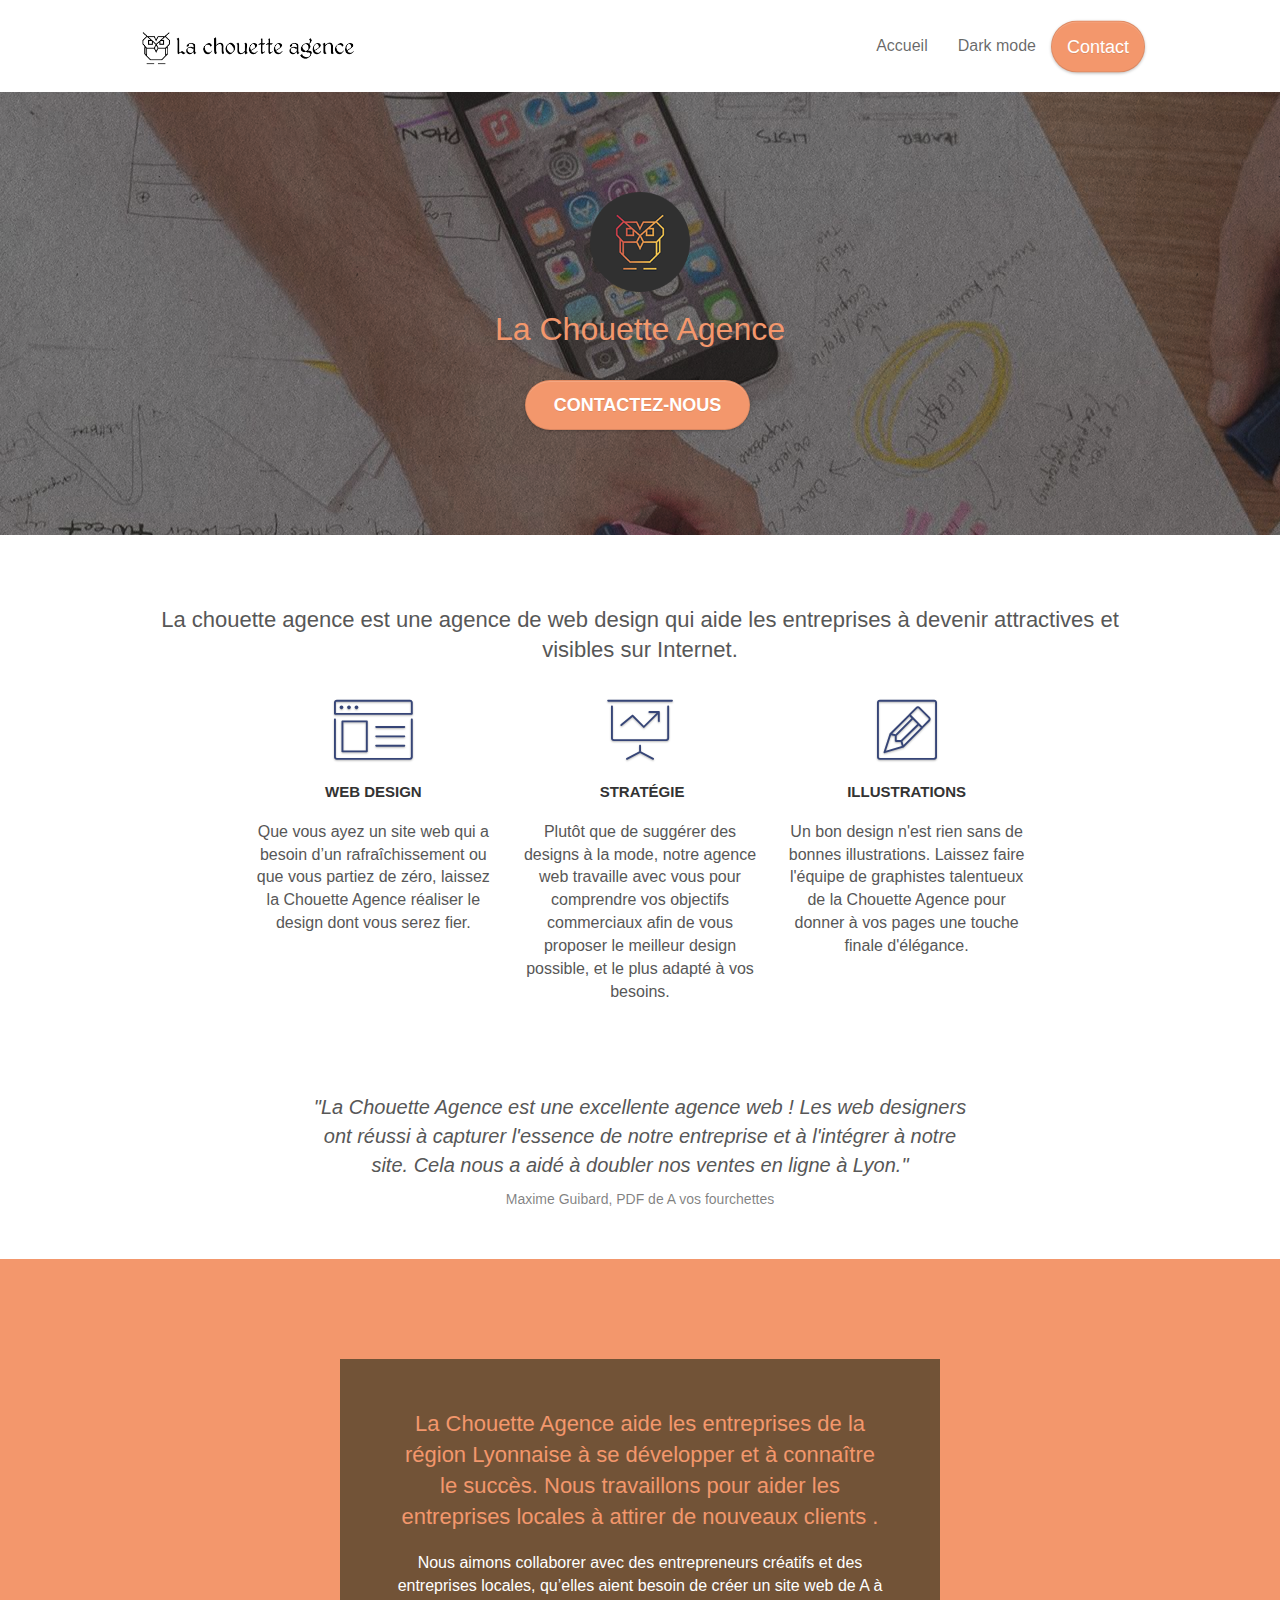
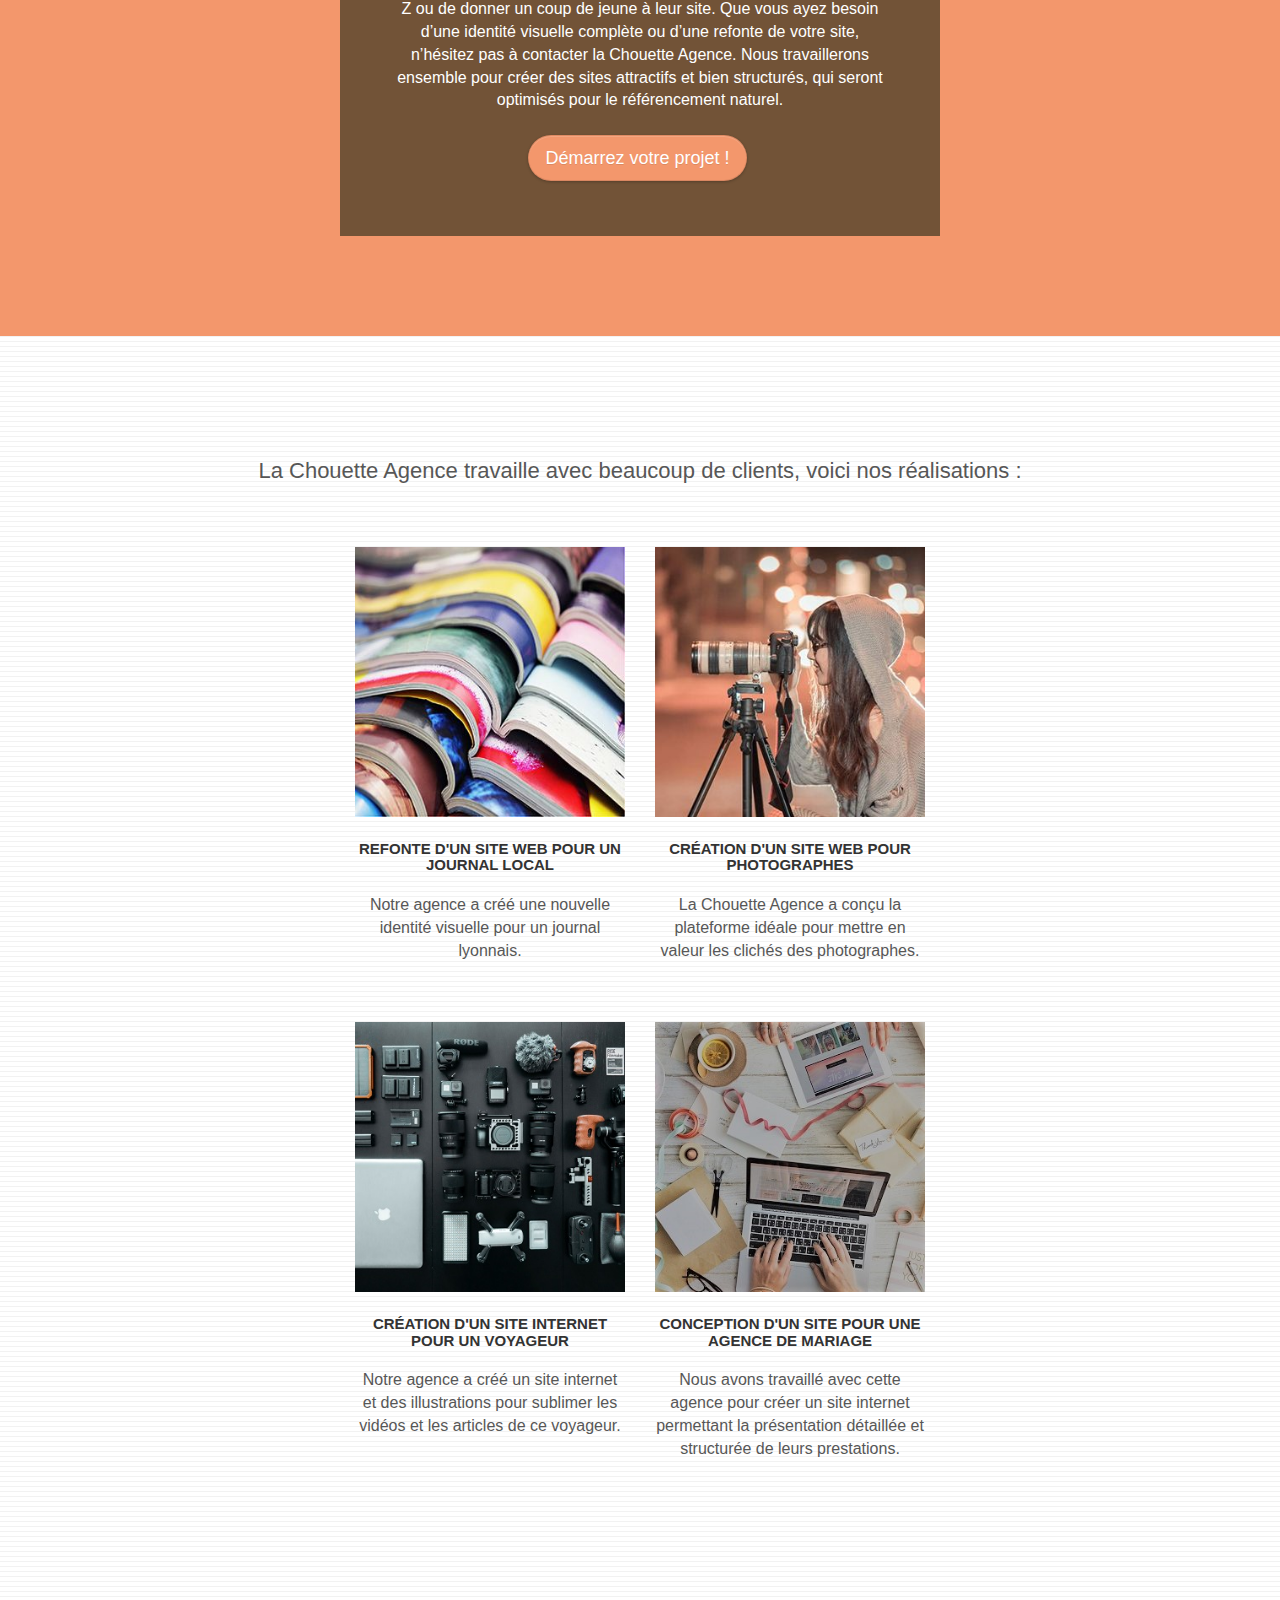
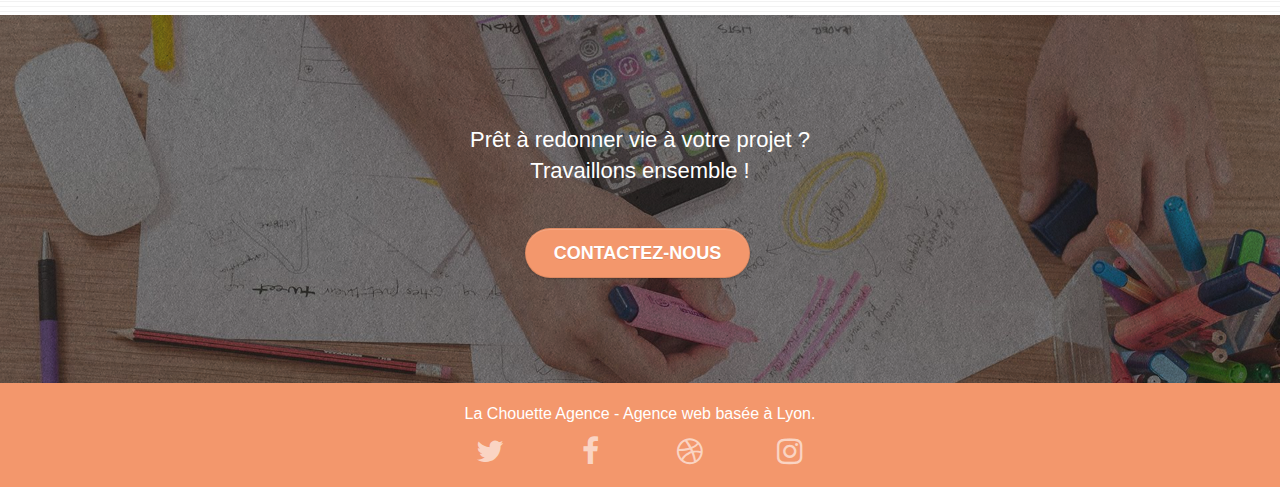
<file: index.html>
<!doctype html>
<html lang="Default">
<head>
    <meta charset="utf-8">
    <meta name="keywords" content="agence web, web design lyon, web design, agence web lyon, illustration, strategie web, refonte site web, design, site web, site internet">
    <meta name="description" content="La Chouette Agence est une Agence de web design basée à Lyon qui aide les entreprises à devenir attractives et visibles sur Internet. ">
	<meta name="viewport" content="width=device-width, initial-scale=1.0, viewport-fit=cover">
	<meta name="robots" content="index, follow">

	<link rel="canonical" href="index.html" />
	
    <link rel="shortcut icon" type="image/png" href="favicon.jpg">
	

	<link rel="stylesheet" type="text/css" href="./css/bootstrap.min.css">
	<link rel="stylesheet" type="text/css" href="./css/font-awesome.min.css">
	<link rel="stylesheet" type="text/css" href="./css/et-line.min.css">
	<link rel="stylesheet" type="text/css" href="style.min.css">
	
    
	<script defer src="./js/jquery-2.1.0.min.js"></script>
	<script defer src="./js/bootstrap.min.js"></script>
	<script defer src="./js/blocs.min.js"></script>
	<script defer src="./js/jquery.touchSwipe.min.js" defer></script>
	<script defer src="./js/gmaps.min.js"></script>

    <title>La Chouette Agence - Agence Web Design</title>

<!-- Analytics -->
<!-- Global site tag (gtag.js) - Google Analytics -->
<script async src="https://www.googletagmanager.com/gtag/js?id=UA-164161035-1"></script>
<script>
  window.dataLayer = window.dataLayer || [];
  function gtag(){dataLayer.push(arguments);}
  gtag('js', new Date());

  gtag('config', 'UA-164161035-1');
</script>

<!-- Analytics END -->
    
</head>
<body>
<!-- Principal conteneur -->
<div class="page-container">
	<main>
		<!-- bloc-0 -->
		<div class="bloc bgc-white l-bloc " id="bloc-0">
			<div class="container bloc-sm">

				<nav class="navbar row">
					<div class="navbar-header">
						<a class="navbar-brand" href="index.html"><img src="img/la-chouette-agence.png" alt="paris web design logo agence web meilleure agence" height="40" /></a>
						<button id="nav-toggle" type="button" class="ui-navbar-toggle navbar-toggle" data-toggle="collapse" data-target=".navbar-1">
							<span class="sr-only">Toggle navigation</span><span class="icon-bar"></span><span class="icon-bar"></span><span class="icon-bar"></span>
						</button>
					</div>
					<div class="collapse navbar-collapse navbar-1 special-dropdown-nav">
						<ul class="site-navigation nav navbar-nav">
							<li>
								<a title="Accueil La Chouette Agence" href="index.html">Accueil</a>
							</li>
							<li>
								<a title="Dark mode" href="./darkmode/index.html">Dark mode</a>
							</li>
							<li>
								<a class="btn btn-atomic-tangerine btn-clean btn-rd btn-lg" title="Contacter la Chouette Agence" href="contact.html">Contact</a>
							</li>
						</ul>
					</div>
				</nav>
			</div>
		</div>
		<!-- bloc-0 END -->

		<!-- bloc-1-presentation -->
		<header>
			<div class="bloc bgc-dark-slate-blue bg-banniere d-bloc bg-t-edge bloc-bg-texture texture-paper b-parallax" id="bloc-1-hero">
				<div class="container bloc-lg">
					<div class="row tight-width-whitespace">
						<div class="col-sm-12">
							<img src="img/logo.png" class="center-block image-resize-mode" width="100" alt="La chouette agence, agence web paris, création logo paris" />
							<h1 class="text-center hero-bloc-text tc-white ">
								La Chouette Agence
							</h1>
							<div class="text-center">
								<a href="contact.html" title="Contacter la Chouette Agence" class="btn btn-lg btn-clean btn-rd cta-hero btn-atomic-tangerine" id="cta-hero">Contactez-nous</a>
							</div>
						</div>
					</div>
				</div>
			</div>
		</header>
		<!-- bloc-1-presentation END -->

		<!-- bloc-2-services -->
		<section>
			<div class="bloc bgc-white l-bloc" id="bloc-2-services">
				<div class="container bloc-md">
					<div class="row">
						<div class="col-sm-12 text-center">
							<h2>La chouette agence est une agence de web design qui aide les entreprises à devenir attractives et visibles sur Internet.</h2>
						</div>
					</div>
					<div class="row voffset-lg med-width-whitespace">
						<div class="col-sm-4">
							<div class="text-center">
								<span class="et-icon-browser sm-shadow icon-dark-slate-blue icons icon-lg"></span>
							</div>
							<h3 class="mg-md text-center">
								Web design
							</h3>
							<p class="text-center ">
								Que vous ayez un site web qui a besoin d&rsquo;un rafraîchissement ou que vous partiez de zéro, laissez la Chouette Agence réaliser le design dont vous serez fier.
							</p>
						</div>
						<div class="col-sm-4">
							<div class="text-center">
								<span class="et-icon-presentation sm-shadow icon-dark-slate-blue icons icon-lg"></span>
							</div>
							<h3 class="mg-md text-center">
								&nbsp;Stratégie
							</h3>
							<p class="text-center ">
								Plutôt que de suggérer des designs à la mode, notre agence web travaille avec vous pour comprendre vos objectifs commerciaux afin de vous proposer le meilleur design possible, et le plus adapté à vos besoins.<br>
							</p>
						</div>
						<div class="col-sm-4">
							<div class="text-center">
								<span class="et-icon-edit sm-shadow icon-dark-slate-blue icons icon-lg"></span>
							</div>
							<h3 class="mg-md text-center">
								Illustrations
							</h3>
							<p class="text-center ">
								Un bon design n'est rien sans de bonnes illustrations. Laissez faire l'équipe de graphistes talentueux de la Chouette Agence pour donner à vos pages une touche finale d'élégance.
							</p>
						</div>
					</div>
					<div class="row voffset-lg voffset">
						<div class="col-xs-12 col-md-8 col-md-offset-2 text-center">
							<div class="citation">
								<p>"La Chouette Agence est une excellente agence web ! Les web designers ont réussi à capturer l'essence de notre entreprise et à l'intégrer à notre site. Cela nous a aidé à doubler nos ventes en ligne à Lyon."</p>
								Maxime Guibard, PDF de A vos fourchettes
							</div>

						</div>
					</div>
				</div>
			</div>
		</section>
		<!-- bloc-2-services END -->

		<!-- bloc-3-what-i-do -->
		<section>
			<div class="bloc tc-white bgc-atomic-tangerine bg-presentation d-bloc bloc-bg-texture b-parallax" id="bloc-3-what-i-do">
				<div class="container bloc-lg">
					<div class="row tight-width-whitespace black-background">
						<div class="col-sm-12">
							<h2 class="mg-md text-center tc-white">
								La Chouette Agence aide les entreprises de la région Lyonnaise à se développer et à connaître le succès. Nous travaillons pour aider les entreprises locales à attirer de nouveaux clients .<br>
							</h2>
							<p class="text-center white">
								Nous aimons collaborer avec des entrepreneurs créatifs et des entreprises locales, qu’elles aient besoin de créer un site web de A à Z ou de donner un coup de jeune à leur site. Que vous ayez besoin d’une identité visuelle complète ou d’une refonte de votre site, n’hésitez pas à contacter la Chouette Agence. Nous travaillerons ensemble pour créer des sites attractifs et bien structurés, qui seront optimisés pour le référencement naturel. 
								<br><br>
								<a class="btn btn-atomic-tangerine btn-clean btn-rd btn-lg" title="Contactez la Chouette Agence" href="contact.html">Démarrez votre projet !</a><br>
							</p>
						</div>
					</div>
				</div>
			</div>
		</section>
		<!-- bloc-3-what-i-do END -->

		<!-- bloc-4-portfolio -->
		<section>
			<div class="bloc bgc-white bg-lines-h2-bg bg-repeat l-bloc" id="bloc-4-portfolio">
				<div class="container bloc-lg">
					<div class="row">
						<div class="col-sm-12 text-center">
							<h2>La Chouette Agence travaille avec beaucoup de clients, voici nos réalisations :</h2>
						</div>
					</div>
					<div class="row tight-width-whitespace portfolio-row">
						<article class="col-sm-6">
							<a href="#" data-lightbox="img/1.jpg" data-gallery-id="gallery-1" data-caption="Refonte d'un site web pour un journal local" data-frame="snapshot-lb"><img src="img/1.jpg" alt="paris web design logo agence web meilleure agence et refonte site web journal" class="img-responsive portfolio-thumb" /></a>
							<h3 class="mg-md text-center">
								Refonte d'un site web pour un journal local
							</h3>
							<p class="text-center">
								Notre agence a créé une nouvelle identité visuelle pour un journal lyonnais.
							</p>
						</article>
						<article class="col-sm-6">
							<a href="#" data-lightbox="img/2.jpg" data-gallery-id="gallery-1" data-caption="Création d'un site web pour photographes" data-frame="snapshot-lb"><img src="img/2.jpg" class="img-responsive portfolio-thumb" alt="paris web design logo agence web meilleure agence, Création d'un site web pour photographes" /></a>
							<h3 class="mg-md text-center">
								Création d'un site web pour photographes
							</h3>
							<p class="text-center">
								La Chouette Agence a conçu la plateforme idéale pour mettre en valeur les clichés des photographes.
							</p>
						</article>
					</div>
					<div class="row tight-width-whitespace portfolio-row">
						<article class="col-sm-6">
							<a href="#" data-lightbox="img/3.jpg" data-gallery-id="gallery-1" data-caption="Création d'un site internet pour un voyageur" data-frame="snapshot-lb"><img src="img/3.bmp" class="img-responsive portfolio-thumb" alt="paris web design logo agence web meilleure agence, Création d'un site web pour voyageur"/></a>
							<h3 class="mg-md text-center">
								Création d'un site internet pour un voyageur
							</h3>
							<p class="text-center">
								Notre agence a créé un site internet et des illustrations pour sublimer les vidéos et les articles de ce voyageur.
							</p>
						</article>
						<article class="col-sm-6">
							<a href="#" data-lightbox="img/4.jpg" data-gallery-id="gallery-1" data-caption="Conception d'un site pour une agence de mariage" data-frame="snapshot-lb"><img src="img/4.bmp" class="img-responsive portfolio-thumb" alt="paris web design logo agence web meilleure agence, Création d'un site web pour agence de mariage" /></a>
							<h3 class="mg-md text-center">
								Conception d'un site pour une agence de mariage
							</h3>
							<p class="text-center">
								Nous avons travaillé avec cette agence pour créer un site internet permettant la présentation détaillée et structurée de leurs prestations.
							</p>
						</article>
					</div>
				</div>
			</div>
		</section>
		<!-- bloc-4-portfolio END -->

		<!-- bloc-5-cta -->
		<section>
			<div class="bloc bgc-dark-slate-blue bg-banniere d-bloc bloc-bg-texture texture-paper" id="bloc-5-cta">
				<div class="container bloc-lg">
					<div class="row">
						<h2 class="mg-md text-center txt-white">
							Prêt à redonner vie à votre projet ?<br> Travaillons ensemble !
						</h2>
						<div class="col-sm-12 text-center">
							<a href="contact.html" title="Contacter la Chouette Agence" class="btn btn-atomic-tangerine btn-clean btn-rd btn-lg cta-hero">Contactez-nous</a>
						</div>
					</div>
				</div>
			</div>
		</section>
		<!-- bloc-5-cta END -->
</main>
<!-- Footer - bloc-8 -->
<footer>
	<div class="bloc bgc-atomic-tangerine d-bloc" id="bloc-8">
		<div class="container bloc-sm">
			<div class="row">
				<div class="col-sm-12">
					<p class="text-center white">
						La Chouette Agence - Agence web basée à Lyon.<br>
					</p>
					<div class="row row-no-gutters social">
						<div class="col-sm-3">
							<div class="text-center">
								<a class="social" title="Twitter La Chouette Agence" href="index.html"><span class="fa fa-twitter icon-md"></span></a>
							</div>
						</div>
						<div class="col-sm-3">
							<div class="text-center">
								<a class="social" title="Facebook La Chouette Agence" href="index.html"><span class="fa fa-facebook icon-md"></span></a>
							</div>
						</div>
						<div class="col-sm-3">
							<div class="text-center">
								<a class="social" title="Dribbble La Chouette Agence" href="index.html"><span class="fa fa-dribbble icon-md"></span></a>
							</div>
						</div>
						<div class="col-sm-3">
							<div class="text-center">
								<a class="social" title="Instagram La Chouette Agence" href="index.html"><span class="fa fa-instagram icon-md"></span></a>
							</div>
						</div>
					</div>
				</div>
			</div>
		</div>
	</div>
</footer>
<!-- Footer - bloc-8 END -->

</div>
<!-- Principal conteneur END -->
    

</body>
</html>
</file>
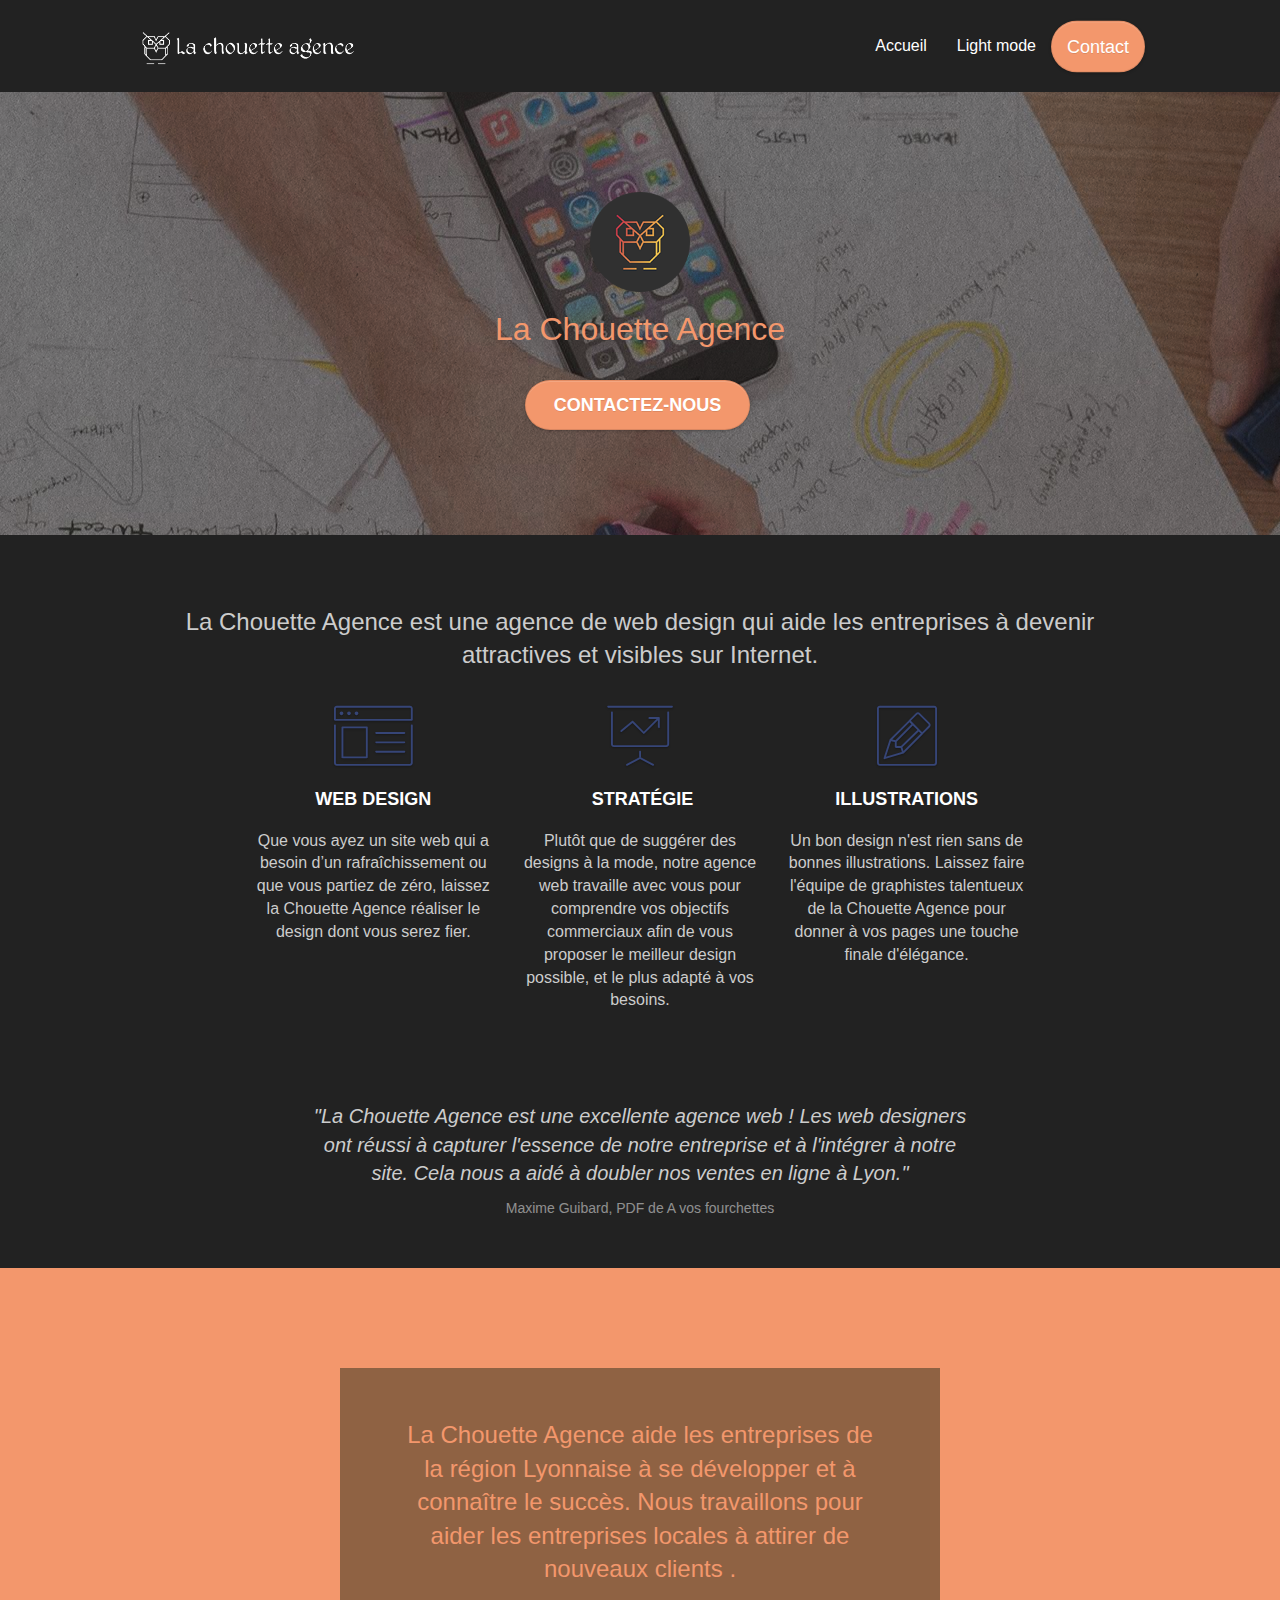
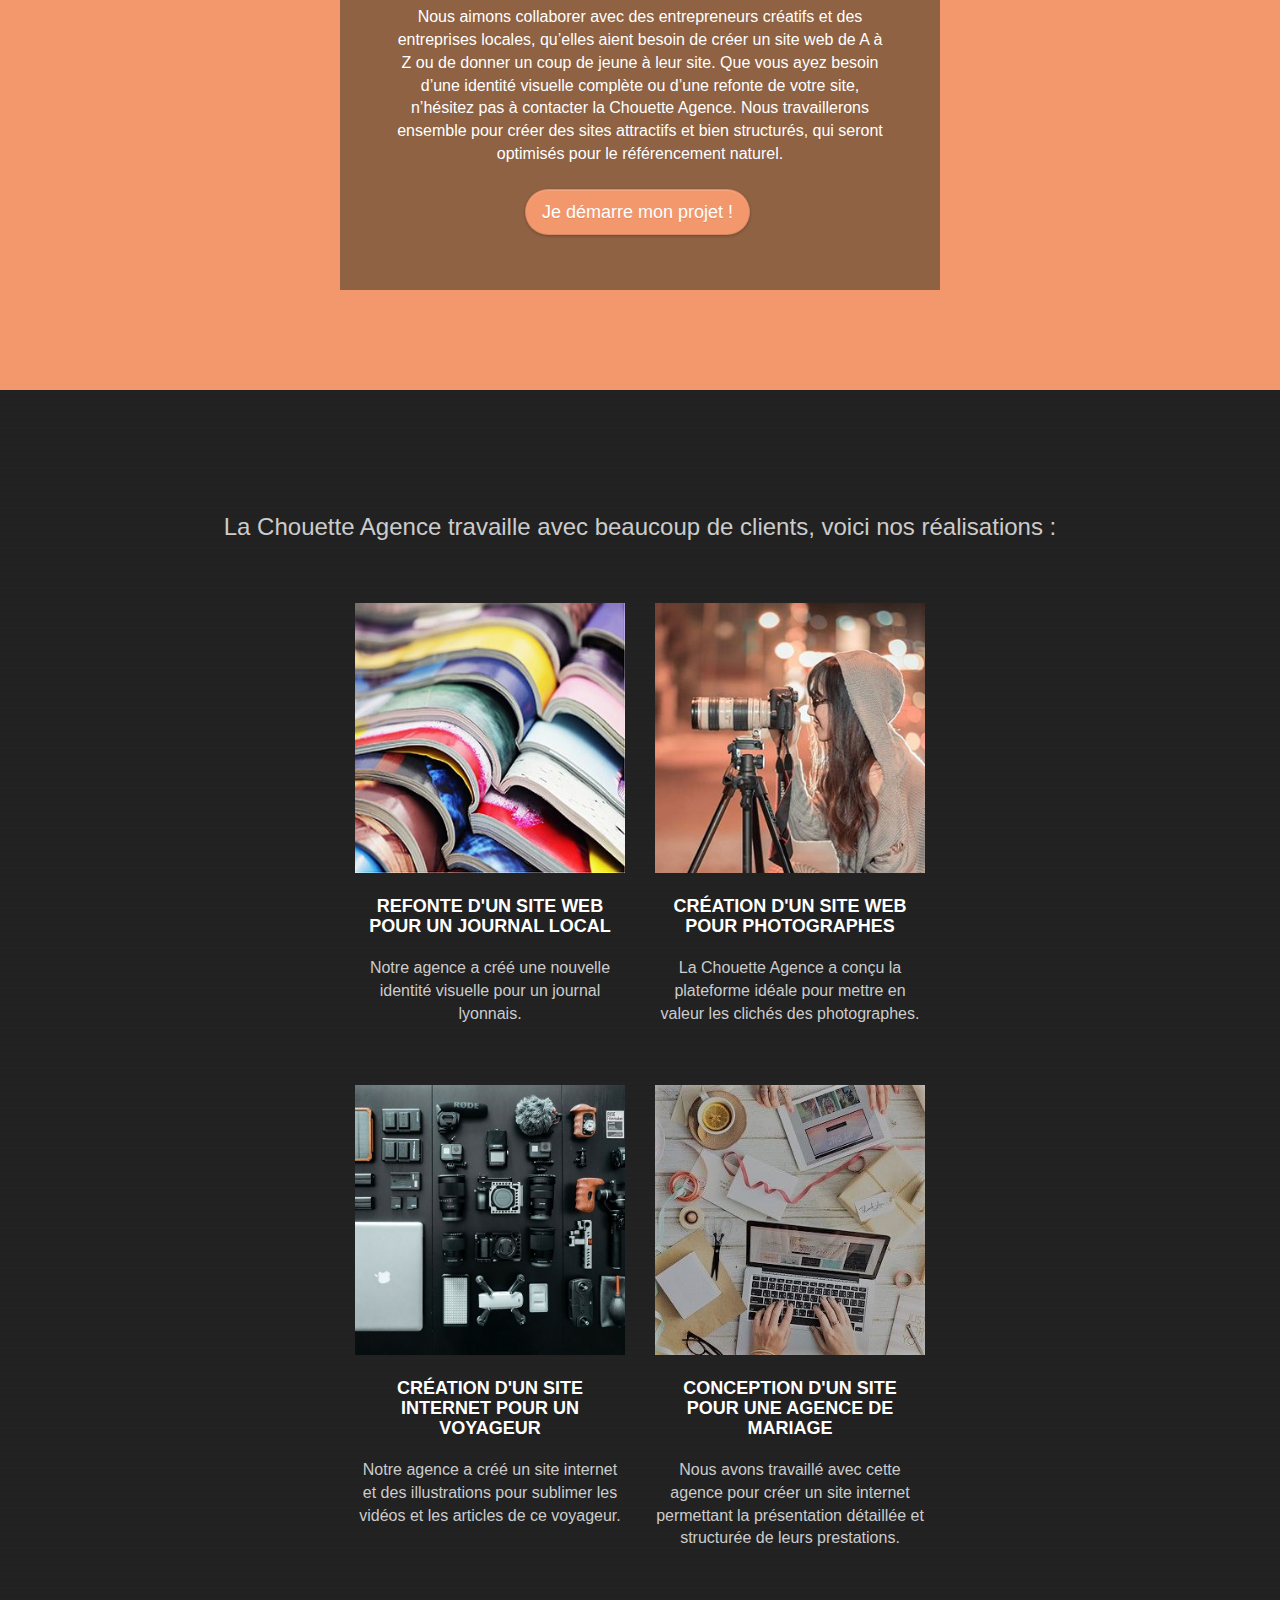
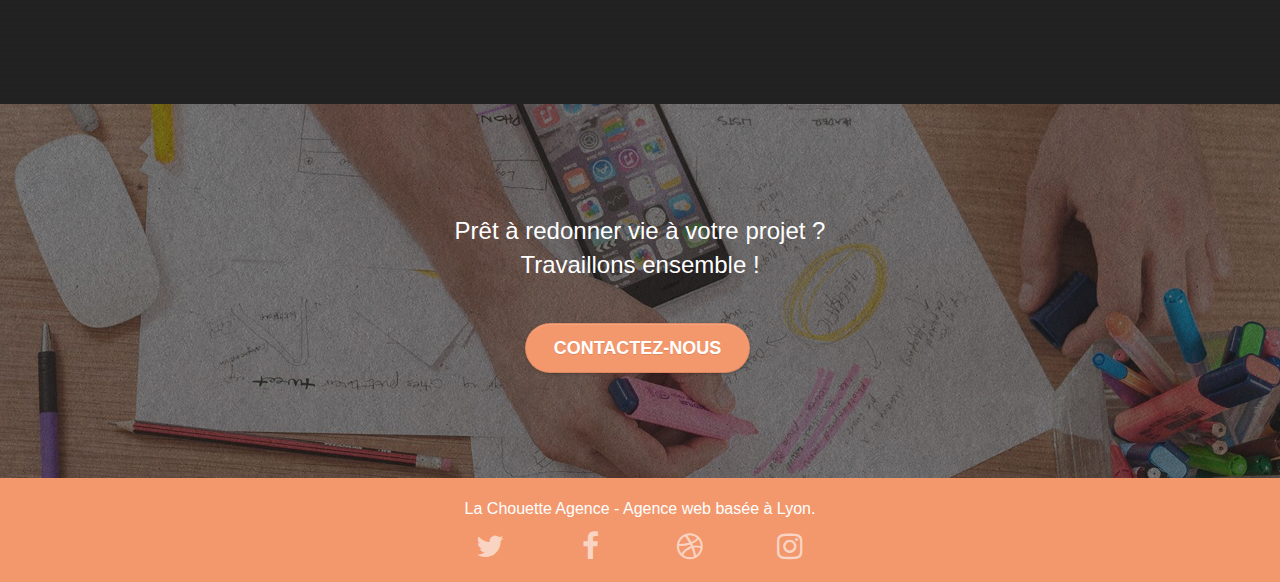
<file: darkmode/index.html>
<!doctype html>
<html lang="Default">
<head>
    <meta charset="utf-8">
    <meta name="keywords" content="agence web, web design lyon, web design, agence web lyon, illustration, strategie web, refonte site web, design, site web, site internet">
    <meta name="description" content="La Chouette Agence est une Agence de web design basée à Lyon qui aide les entreprises à devenir attractives et visibles sur Internet.">
	<meta name="viewport" content="width=device-width, initial-scale=1.0, viewport-fit=cover">
	<meta name="robots" content="noindex, nofollow">
    <link rel="shortcut icon" type="image/png" href="../favicon.jpg">
    
	<link rel="stylesheet" type="text/css" href="../css/bootstrap.min.css">
	<link rel="stylesheet" type="text/css" href="../css/font-awesome.min.css">
	<link rel="stylesheet" type="text/css" href="../css/et-line.min.css">
	<link rel="stylesheet" type="text/css" href="../style.darkmode.min.css">
    
	<script defer src="../js/jquery-2.1.0.min.js"></script>
	<script defer src="../js/bootstrap.min.js"></script>
	<script defer src="../js/blocs.min.js"></script>
	<script defer src="../js/jquery.touchSwipe.min.js" defer></script>
	<script defer src="../js/gmaps.min.js"></script>

    <title>La Chouette Agence - Agence Web Design</title>

    
<!-- Analytics -->
 
<!-- Analytics END -->
    
</head>
<body>
<!-- Principal conteneur -->
<div class="page-container">
	<main>
		<!-- bloc-0 -->
		<div class="bloc l-bloc " id="bloc-0">
			<div class="container bloc-sm">

				<nav class="navbar row">
					<div class="navbar-header">
						<a class="navbar-brand" href="index.html"><img src="../img/la-chouette-agence-light.png" alt="paris web design logo agence web meilleure agence" height="40" /></a>
						<button id="nav-toggle" type="button" class="ui-navbar-toggle navbar-toggle" data-toggle="collapse" data-target=".navbar-1">
							<span class="sr-only">Toggle navigation</span><span class="icon-bar"></span><span class="icon-bar"></span><span class="icon-bar"></span>
						</button>
					</div>
					<div class="collapse navbar-collapse navbar-1 special-dropdown-nav">
						<ul class="site-navigation nav navbar-nav">
							<li>
								<a title="Accueil la Chouette Agence" href="index.html">Accueil</a>
							</li>
							<li>
								<a title="Light mode" href="../index.html">Light mode</a>
							</li>
							<li>
								<a class="btn btn-atomic-tangerine btn-clean btn-rd btn-lg" title="Contacter la Chouette Agence" href="../darkmode/contact.html">Contact</a>
							</li>
						</ul>
					</div>
				</nav>
			</div>
		</div>
		<!-- bloc-0 END -->

		<!-- bloc-1-presentation -->
		<header>
			<div class="bloc bgc-dark-slate-blue bg-banniere d-bloc bg-t-edge bloc-bg-texture texture-paper b-parallax" id="bloc-1-hero">
				<div class="container bloc-lg">
					<div class="row tight-width-whitespace">
						<div class="col-sm-12">
							<img src="../img/logo.png" class="center-block image-resize-mode" width="100" alt="La chouette agence, agence web paris, création logo paris" />
							<h1 class="text-center hero-bloc-text tc-white ">
								La Chouette Agence
							</h1>
							<div class="text-center">
								<a href="../font-size/contact.html" title="Contacter la Chouette Agence" class="btn btn-lg btn-clean btn-rd cta-hero btn-atomic-tangerine" id="cta-hero">Contactez-nous</a>
							</div>
						</div>
					</div>
				</div>
			</div>
		</header>
		<!-- bloc-1-presentation END -->

		<!-- bloc-2-services -->
		<section>
			<div class="bloc l-bloc" id="bloc-2-services">
				<div class="container bloc-md">
					<div class="row">
						<div class="col-sm-12 text-center">
							<h2>La Chouette Agence est une agence de web design qui aide les entreprises à devenir attractives et visibles sur Internet.</h2>
						</div>
					</div>
					<div class="row voffset-lg med-width-whitespace">
						<div class="col-sm-4">
							<div class="text-center">
								<span class="et-icon-browser sm-shadow icon-dark-slate-blue icons icon-lg"></span>
							</div>
							<h3 class="mg-md text-center">
								Web design
							</h3>
							<p class="text-center ">
								Que vous ayez un site web qui a besoin d&rsquo;un rafraîchissement ou que vous partiez de zéro, laissez la Chouette Agence réaliser le design dont vous serez fier.
							</p>
						</div>
						<div class="col-sm-4">
							<div class="text-center">
								<span class="et-icon-presentation sm-shadow icon-dark-slate-blue icons icon-lg"></span>
							</div>
							<h3 class="mg-md text-center">
								&nbsp;Stratégie
							</h3>
							<p class="text-center ">
								Plutôt que de suggérer des designs à la mode, notre agence web travaille avec vous pour comprendre vos objectifs commerciaux afin de vous proposer le meilleur design possible, et le plus adapté à vos besoins.<br>
							</p>
						</div>
						<div class="col-sm-4">
							<div class="text-center">
								<span class="et-icon-edit sm-shadow icon-dark-slate-blue icons icon-lg"></span>
							</div>
							<h3 class="mg-md text-center">
								Illustrations
							</h3>
							<p class="text-center ">
								Un bon design n'est rien sans de bonnes illustrations. Laissez faire l'équipe de graphistes talentueux de la Chouette Agence pour donner à vos pages une touche finale d'élégance.
							</p>
						</div>
					</div>
					<div class="row voffset-lg voffset">
						<div class="col-xs-12 col-md-8 col-md-offset-2 text-center">
							<div class="citation">
								<p>"La Chouette Agence est une excellente agence web ! Les web designers ont réussi à capturer l'essence de notre entreprise et à l'intégrer à notre site. Cela nous a aidé à doubler nos ventes en ligne à Lyon."</p>
								Maxime Guibard, PDF de A vos fourchettes
							</div>

						</div>
					</div>
				</div>
			</div>
		</section>
		<!-- bloc-2-services END -->

		<!-- bloc-3-what-i-do -->
		<section>
			<div class="bloc tc-white bgc-atomic-tangerine bg-presentation d-bloc bloc-bg-texture b-parallax" id="bloc-3-what-i-do">
				<div class="container bloc-lg">
					<div class="row tight-width-whitespace black-background">
						<div class="col-sm-12">
							<h2 class="mg-md text-center tc-white">
								La Chouette Agence aide les entreprises de la région Lyonnaise à se développer et à connaître le succès. Nous travaillons pour aider les entreprises locales à attirer de nouveaux clients .<br>
							</h2>
							<p class="text-center white">
								Nous aimons collaborer avec des entrepreneurs créatifs et des entreprises locales, qu’elles aient besoin de créer un site web de A à Z ou de donner un coup de jeune à leur site. Que vous ayez besoin d’une identité visuelle complète ou d’une refonte de votre site, n’hésitez pas à contacter la Chouette Agence. Nous travaillerons ensemble pour créer des sites attractifs et bien structurés, qui seront optimisés pour le référencement naturel.
								<br><br>
								<a class="btn btn-atomic-tangerine btn-clean btn-rd btn-lg" title="Contactez la Chouette Agence" href="../font-size/contact.html">Je démarre mon projet !</a><br>
							</p>
						</div>
					</div>
				</div>
			</div>
		</section>
		<!-- bloc-3-what-i-do END -->

		<!-- bloc-4-portfolio -->
		<section>
			<div class="bloc bg-lines-h2-bg bg-repeat l-bloc" id="bloc-4-portfolio">
				<div class="container bloc-lg">
					<div class="row">
						<div class="col-sm-12 text-center">
							<h2>La Chouette Agence travaille avec beaucoup de clients, voici nos réalisations :</h2>
						</div>
					</div>
					<div class="row tight-width-whitespace portfolio-row">
						<article class="col-sm-6">
							<a href="#" data-lightbox="../img/1.jpg" data-gallery-id="gallery-1" data-caption="Refonte d'un site web pour un journal local" data-frame="snapshot-lb"><img src="../img/1.jpg" alt="paris web design logo agence web meilleure agence et refonte site web journal" class="img-responsive portfolio-thumb" /></a>
							<h3 class="mg-md text-center">
								Refonte d'un site web pour un journal local
							</h3>
							<p class="text-center">
								Notre agence a créé une nouvelle identité visuelle pour un journal lyonnais.
							</p>
						</article>
						<article class="col-sm-6">
							<a href="#" data-lightbox="../img/2.jpg" data-gallery-id="gallery-1" data-caption="Création d'un site web pour photographes" data-frame="snapshot-lb"><img src="../img/2.jpg" class="img-responsive portfolio-thumb" alt="paris web design logo agence web meilleure agence, Création d'un site web pour photographes" /></a>
							<h3 class="mg-md text-center">
								Création d'un site web pour photographes
							</h3>
							<p class="text-center">
								La Chouette Agence a conçu la plateforme idéale pour mettre en valeur les clichés des photographes.
							</p>
						</article>
					</div>
					<div class="row tight-width-whitespace portfolio-row">
						<article class="col-sm-6">
							<a href="#" data-lightbox="../img/3.jpg" data-gallery-id="gallery-1" data-caption="Création d'un site internet pour un voyageur" data-frame="snapshot-lb"><img src="../img/3.jpg" class="img-responsive portfolio-thumb" alt="paris web design logo agence web meilleure agence, Création d'un site web pour voyageur"/></a>
							<h3 class="mg-md text-center">
								Création d'un site internet pour un voyageur
							</h3>
							<p class="text-center">
								Notre agence a créé un site internet et des illustrations pour sublimer les vidéos et les articles de ce voyageur.
							</p>
						</article>
						<article class="col-sm-6">
							<a href="#" data-lightbox="../img/4.jpg" data-gallery-id="gallery-1" data-caption="Conception d'un site pour une agence de mariage" data-frame="snapshot-lb"><img src="../img/4.jpg" class="img-responsive portfolio-thumb" alt="paris web design logo agence web meilleure agence, Création d'un site web pour agence de mariage" /></a>
							<h3 class="mg-md text-center">
								Conception d'un site pour une agence de mariage
							</h3>
							<p class="text-center">
								Nous avons travaillé avec cette agence pour créer un site internet permettant la présentation détaillée et structurée de leurs prestations.
							</p>
						</article>
					</div>
				</div>
			</div>
		</section>
		<!-- bloc-4-portfolio END -->

		<!-- bloc-5-cta -->
		<section>
			<div class="bloc bgc-dark-slate-blue bg-banniere d-bloc bloc-bg-texture texture-paper" id="bloc-5-cta">
				<div class="container bloc-lg">
					<div class="row">
						<h2 class="mg-md text-center txt-white">
							Prêt à redonner vie à votre projet ?<br> Travaillons ensemble !
						</h2>
						<div class="col-sm-12 text-center">
							<a href="../font-size/contact.html" title="Contacter la Chouette Agence" class="btn btn-atomic-tangerine btn-clean btn-rd btn-lg cta-hero">Contactez-nous</a>
						</div>
					</div>
				</div>
			</div>
		</section>
		<!-- bloc-5-cta END -->
</main>
<!-- Footer - bloc-8 -->
<footer>
	<div class="bloc bgc-atomic-tangerine d-bloc" id="bloc-8">
		<div class="container bloc-sm">
			<div class="row">
				<div class="col-sm-12">
					<p class="text-center white">
						La Chouette Agence - Agence web basée à Lyon.<br>
					</p>
					<div class="row row-no-gutters social">
						<div class="col-sm-3">
							<div class="text-center">
								<a class="social" title="Twitter La Chouette Agence" href="index.html"><span class="fa fa-twitter icon-md"></span></a>
							</div>
						</div>
						<div class="col-sm-3">
							<div class="text-center">
								<a class="social" title="Facebook La Chouette Agence" href="index.html"><span class="fa fa-facebook icon-md"></span></a>
							</div>
						</div>
						<div class="col-sm-3">
							<div class="text-center">
								<a class="social" title="Dribbble La Chouette Agence" href="index.html"><span class="fa fa-dribbble icon-md"></span></a>
							</div>
						</div>
						<div class="col-sm-3">
							<div class="text-center">
								<a class="social" title="Instagram La Chouette Agence" href="index.html"><span class="fa fa-instagram icon-md"></span></a>
							</div>
						</div>
					</div>
				</div>
			</div>
		</div>
	</div>
</footer>
<!-- Footer - bloc-8 END -->

</div>
<!-- Principal conteneur END -->
    

</body>
</html>
</file>
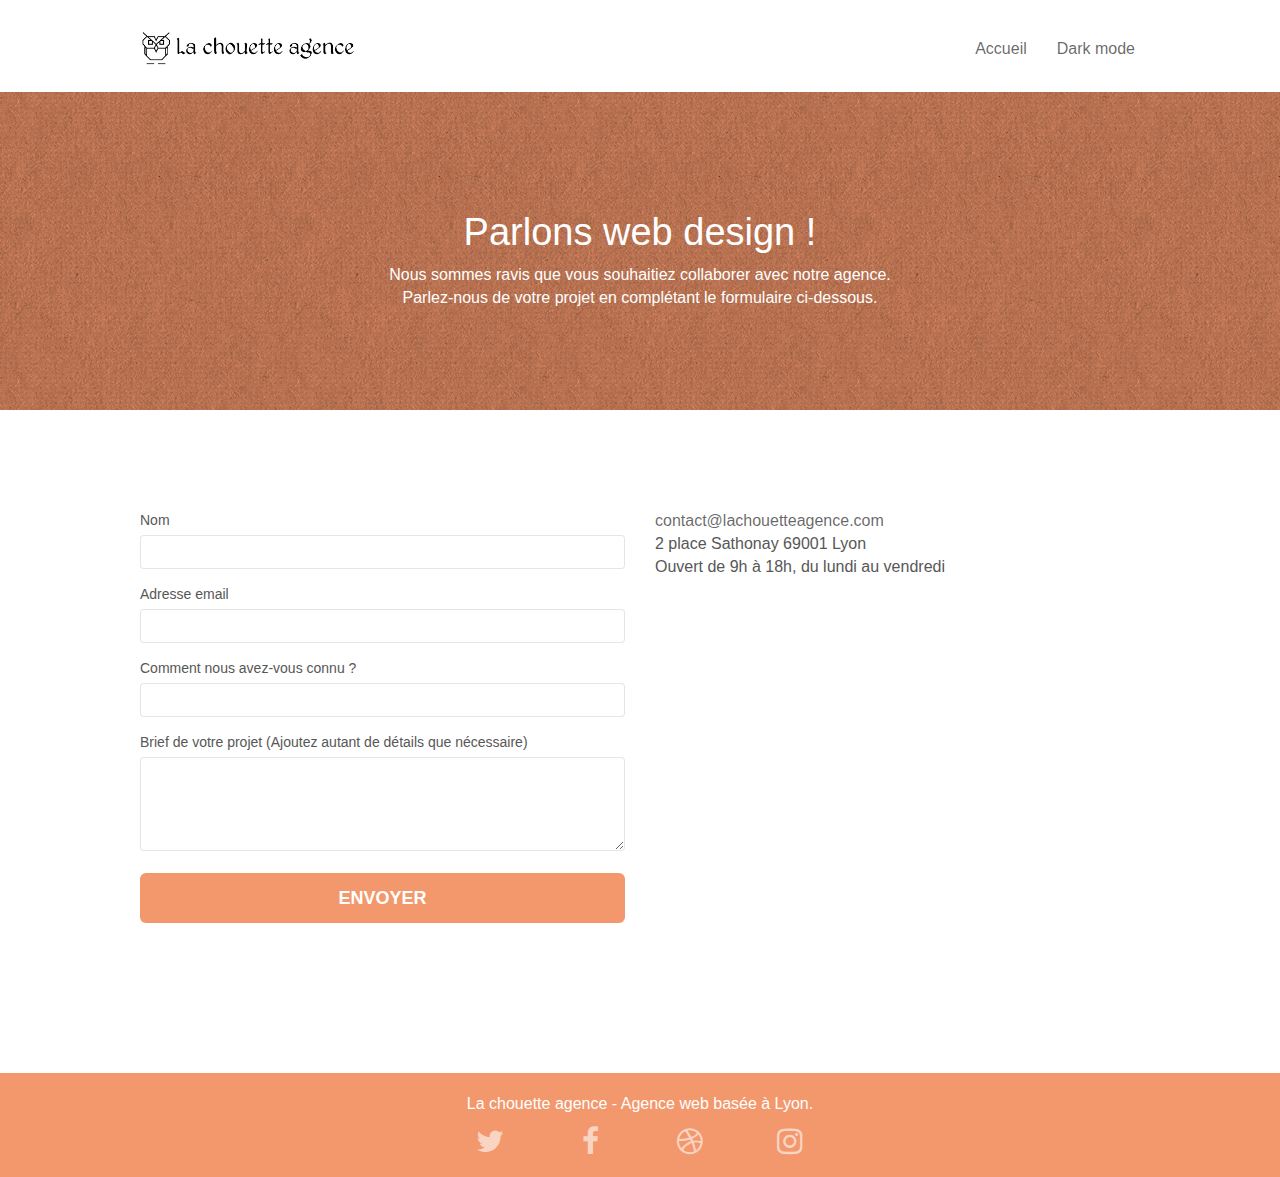
<file: contact.html>
<!doctype html>
<html lang="Default">
<head>
    <meta charset="utf-8">
    <meta name="keywords" content="agence web, web design lyon, web design, agence web lyon, illustration, strategie web, refonte site web, design, site web, site internet">
    <meta name="description" content="La Chouette Agence est une Agence de web design basée à Lyon qui aide les entreprises à devenir attractives et visibles sur Internet.">
	<meta name="viewport" content="width=device-width, initial-scale=1.0, viewport-fit=cover">
	<meta name="robots" content="index, follow">
    <link rel="shortcut icon" type="image/png" href="favicon.jpg">
    
	<link rel="stylesheet" type="text/css" href="./css/bootstrap.min.css">
	<link rel="stylesheet" type="text/css" href="./css/font-awesome.min.css">
	<link rel="stylesheet" type="text/css" href="./css/et-line.min.css">
	<link rel="stylesheet" type="text/css" href="style.min.css">
	
	<link rel="canonical" href="contact.html" />
	
	<script defer src="./js/jquery-2.1.0.min.js"></script>
	<script defer src="./js/bootstrap.min.js"></script>
	<script defer src="./js/blocs.min.js"></script>
	<script defer src="./js/jquery.touchSwipe.min.js" defer></script>
	<script defer src="./js/gmaps.min.js"></script>
    <title>La Chouette Agence - Contact</title>

    
<!-- Analytics -->
<!-- Global site tag (gtag.js) - Google Analytics -->
<script async src="https://www.googletagmanager.com/gtag/js?id=UA-164161035-1"></script>
<script>
  window.dataLayer = window.dataLayer || [];
  function gtag(){dataLayer.push(arguments);}
  gtag('js', new Date());

  gtag('config', 'UA-164161035-1');
</script>

<!-- Analytics END -->
    
</head>
<body>
<!-- Principal conteneur -->
<div class="page-container">
    
<!-- bloc-0 -->
<div class="bloc bgc-white l-bloc " id="bloc-0">
	<div class="container bloc-sm">
		<nav class="navbar row">
			<div class="navbar-header">
				<a class="navbar-brand" href="index.html"><img src="img/la-chouette-agence.png" alt="logo la chouette agence" height="40" /></a>
				<button id="nav-toggle" type="button" class="ui-navbar-toggle navbar-toggle" data-toggle="collapse" data-target=".navbar-1">
					<span class="sr-only">Toggle navigation</span><span class="icon-bar"></span><span class="icon-bar"></span><span class="icon-bar"></span>
				</button>
			</div>
			<div class="collapse navbar-collapse navbar-1 special-dropdown-nav">
				<ul class="site-navigation nav navbar-nav">
					<li>
						<a title="Accueil La Chouette Agence" href="index.html">Accueil</a>
					</li>
					<li>
						<a title="Dark mode" href="./darkmode/contact.html">Dark mode</a>
					</li>
				</ul>
			</div>
		</nav>
	</div>
</div>
<!-- bloc-0 END -->

<!-- bloc-6 -->
<div class="bloc bg-dots-bg bg-repeat bgc-atomic-tangerine d-bloc bloc-bg-texture texture-paper" id="bloc-6">
	<div class="container bloc-lg">
		<div class="row">
			<div class="col-sm-12">
				<h1 class="text-center hero-bloc-text txt-white">
					Parlons web design !
				</h1>
				<p class="text-center mg-lg tight-width-whitespace txt-white">
					Nous sommes ravis que vous souhaitiez collaborer avec notre agence.<br>
					Parlez-nous de votre projet en complétant le formulaire ci-dessous.
				</p>
			</div>
		</div>
	</div>
</div>
<!-- bloc-6 END -->

<!-- bloc-7 -->
<div class="bloc bgc-white l-bloc" id="bloc-7">
	<div class="container bloc-lg">
		<div class="row">
			<div class="col-sm-6">
				<form id="form_1" novalidate success-msg="Your message has been sent." fail-msg="Sorry it seems that our mail server is not responding, Sorry for the inconvenience!">
					<div class="form-group">
						<label>
							Nom
						</label>
						<input id="name" class="form-control" required />
					</div>
					<div class="form-group">
						<label>
							Adresse email
						</label>
						<input id="email" class="form-control" type="email" required />
					</div>
					<div class="form-group">
						<label>
							Comment nous avez-vous connu ?
						</label>
						<input class="form-control" type="email" required id="input_504" />
					</div>
					<div class="form-group">
						<label>
							Brief de votre projet (Ajoutez autant de détails que nécessaire)<br>
						</label><textarea id="message" class="form-control" rows="4" cols="50" required></textarea>
					</div> 
					<button class="bloc-button btn btn-lg btn-block cta-hero btn-atomic-tangerine" type="submit">
						Envoyer
					</button>
				</form>
			</div>
			<div class="col-sm-6">
				<p>
					<a href="mailto:contact@lachouetteagence.com"> contact@lachouetteagence.com</a><br>2 place Sathonay 69001 Lyon<br>Ouvert de 9h à 18h, du lundi au vendredi<br>
				</p>
			</div>
		</div>
	</div>
</div>
<!-- bloc-7 END -->

<!-- ScrollToTop Button -->
<a class="bloc-button btn btn-d scrollToTop" onclick="scrollToTarget('1')"><span class="fa fa-chevron-up"></span></a>
<!-- ScrollToTop Button END-->


<!-- Footer - bloc-8 -->
<div class="bloc bgc-atomic-tangerine d-bloc" id="bloc-8">
	<div class="container bloc-sm">
		<div class="row">
			<div class="col-sm-12">
				<p class="text-center white">
					La chouette agence - Agence web basée à Lyon.<br>
				</p>
				<div class="row row-no-gutters social">
					<div class="col-sm-3">
						<div class="text-center">
							<a class="social" title="Twitter La Chouette Agence" href="index.html"><span class="fa fa-twitter icon-md"></span></a>
						</div>
					</div>
					<div class="col-sm-3">
						<div class="text-center">
							<a class="social" title="Facebook La Chouette Agence" href="index.html"><span class="fa fa-facebook icon-md"></span></a>
						</div>
					</div>
					<div class="col-sm-3">
						<div class="text-center">
							<a class="social" title="Dribbble La Chouette Agence" href="index.html"><span class="fa fa-dribbble icon-md"></span></a>
						</div>
					</div>
					<div class="col-sm-3">
						<div class="text-center">
							<a class="social" title="Instagram La Chouette Agence" href="index.html"><span class="fa fa-instagram icon-md"></span></a>
						</div>
					</div>
				</div>
			</div>
		</div>
	</div>
</div>
<!-- Footer - bloc-8 END -->

</div>
<!-- Principal conteneur END -->
    

</body>
</html>
</file>
<file: style.min.css>
body{margin:0;padding:0;background:#FFF;overflow-x:hidden;-webkit-font-smoothing:antialiased;-moz-osx-font-smoothing:grayscale}a,button{transition:all .3s ease-in-out;outline:none}a:hover{text-decoration:none;cursor:pointer}#page-loading-blocs-notifaction{position:fixed;top:0;bottom:0;width:100%;z-index:100000;background:#FFF url(img/pageload-spinner.gif) no-repeat center center}.bloc{width:100%;clear:both;background:50% 50% no-repeat;padding:0 50px;-webkit-background-size:cover;-moz-background-size:cover;-o-background-size:cover;background-size:cover;position:relative}.bloc .container{padding-left:0;padding-right:0}.bloc-lg{padding:100px 50px}.bloc-md{padding:50px}.bloc-sm{padding:20px 50px}.bg-center,.bg-l-edge,.bg-r-edge,.bg-t-edge,.bg-b-edge,.bg-tl-edge,.bg-bl-edge,.bg-tr-edge,.bg-br-edge,.bg-repeat{-webkit-background-size:auto;-moz-background-size:auto;-o-background-size:auto;background-size:auto}.bg-repeat{background:repeat}.bg-t-edge{background:top no-repeat}.bloc-bg-texture::before{content:"";background-size:2px 2px;position:absolute;top:0;bottom:0;left:0;right:0}.texture-paper::before{background:url(img/texture-paper.png);background-size:280px 280px}.b-parallax{background-attachment:fixed}.d-bloc{color:rgba(255,255,255,.7)}.d-bloc button:hover{color:rgba(255,255,255,.9)}.d-bloc .icon-round,.d-bloc .icon-square,.d-bloc .icon-rounded,.d-bloc .icon-semi-rounded-a,.d-bloc .icon-semi-rounded-b{border-color:rgba(255,255,255,.9)}.d-bloc .divider-h span{border-color:rgba(255,255,255,.2)}.d-bloc .a-btn,.d-bloc .navbar a,.d-bloc .navbar-brand,.d-bloc a .icon-sm,.d-bloc a .icon-md,.d-bloc a .icon-lg,.d-bloc a .icon-xl,.d-bloc h1 a,.d-bloc h2 a,.d-bloc h3 a,.d-bloc h4 a,.d-bloc h5 a,.d-bloc h6 a,.d-bloc p a{color:rgba(255,255,255,.6)}.d-bloc .a-btn:hover,.d-bloc .navbar a:hover,.d-bloc .navbar-brand:hover,.d-bloc a:hover .icon-sm,.d-bloc a:hover .icon-md,.d-bloc a:hover .icon-lg,.d-bloc a:hover .icon-xl,.d-bloc h1 a:hover,.d-bloc h2 a:hover,.d-bloc h3 a:hover,.d-bloc h4 a:hover,.d-bloc h5 a:hover,.d-bloc h6 a:hover,.d-bloc p a:hover{color:rgba(255,255,255,1)}.d-bloc .navbar-toggle .icon-bar{background:rgba(255,255,255,1)}.d-bloc .btn-wire,.d-bloc .btn-wire:hover{color:rgba(255,255,255,1);border-color:rgba(255,255,255,1)}.d-bloc .panel{color:rgba(0,0,0,.5)}.d-bloc .panel button:hover{color:rgba(0,0,0,.7)}.d-bloc .panel icon{border-color:rgba(0,0,0,.7)}.d-bloc .panel .divider-h span{border-color:rgba(0,0,0,.1)}.d-bloc .panel .a-btn{color:rgba(0,0,0,.6)}.d-bloc .panel .a-btn:hover{color:rgba(0,0,0,1)}.d-bloc .panel .btn-wire,.d-bloc .panel .btn-wire:hover{color:rgba(0,0,0,.7);border-color:rgba(0,0,0,.3)}.d-bloc .panel,.l-bloc{color:rgba(0,0,0,.5)}.d-bloc .panel button:hover,.l-bloc button:hover{color:rgba(0,0,0,.7)}.l-bloc .icon-round,.l-bloc .icon-square,.l-bloc .icon-rounded,.l-bloc .icon-semi-rounded-a,.l-bloc .icon-semi-rounded-b{border-color:rgba(0,0,0,.7)}.d-bloc .panel .divider-h span,.l-bloc .divider-h span{border-color:rgba(0,0,0,.1)}.d-bloc .panel .a-btn,.l-bloc .a-btn,.l-bloc .navbar a,.l-bloc .navbar-brand,.l-bloc a .icon-sm,.l-bloc a .icon-md,.l-bloc a .icon-lg,.l-bloc a .icon-xl,.l-bloc h1 a,.l-bloc h2 a,.l-bloc h3 a,.l-bloc h4 a,.l-bloc h5 a,.l-bloc h6 a,.l-bloc p a{color:rgba(0,0,0,.6)}.d-bloc .panel .a-btn:hover,.l-bloc .a-btn:hover,.l-bloc .navbar a:hover,.l-bloc .navbar-brand:hover,.l-bloc a:hover .icon-sm,.l-bloc a:hover .icon-md,.l-bloc a:hover .icon-lg,.l-bloc a:hover .icon-xl,.l-bloc h1 a:hover,.l-bloc h2 a:hover,.l-bloc h3 a:hover,.l-bloc h4 a:hover,.l-bloc h5 a:hover,.l-bloc h6 a:hover,.l-bloc p a:hover{color:rgba(0,0,0,1)}.l-bloc .navbar-toggle .icon-bar{color:rgba(0,0,0,.6)}.d-bloc .panel .btn-wire,.d-bloc .panel .btn-wire:hover,.l-bloc .btn-wire,.l-bloc .btn-wire:hover{color:rgba(0,0,0,.7);border-color:rgba(0,0,0,.3)}.voffset{margin-top:30px}.voffset-lg{margin-top:80px}.row-no-gutters{margin-right:0;margin-left:0}.row.row-no-gutters>[class^="col-"],.row.row-no-gutters>[class*=" col-"]{padding-right:0;padding-left:0}#bloc-1-hero h1{font-size:32px}.navbar{margin-bottom:0;z-index:1}.navbar-brand{height:auto;padding:3px 15px;font-size:25px;font-weight:400;font-weight:600;line-height:44px}.navbar-brand img{max-height:200px;margin:0 5px 0 0;display:inline}.navbar-brand img[src$=svg]{min-width:100px}.nav-center .navbar-brand img{margin:0}.navbar .nav{padding-top:2px;margin-right:-16px;float:right;z-index:1}.nav>li{float:left;margin-top:4px;font-size:16px}.navbar-nav .open .dropdown-menu>li>a{text-align:inherit}.nav>li a:hover,.nav>li a:focus{background:transparent}.navbar-toggle{margin:10px 10px 0 0;border:0}.navbar-toggle:hover{background:transparent}.navbar-toggle .icon-bar{background-color:rgba(0,0,0,.5);width:26px}.nav-invert .navbar .nav{float:left}.nav-invert .navbar-header,.nav-invert .navbar-brand{float:right;position:relative;z-index:2}.nav>li>.dropdown a{background:none;display:block;padding:14px 15px}nav .caret{margin:0 5px}.dropdown-menu .dropdown-menu{top:-8px;left:100%}.dropdown-menu .dropmenu-flow-right{top:100%;left:0;margin-left:-1px;border-top-left-radius:0;border-top-right-radius:0}.dropdown-menu .dropdown span{border:4px solid black;border-top-color:transparent;border-right-color:transparent;border-bottom-color:transparent;margin:6px -5px 0 0;float:right}.mg-md{margin-top:10px;margin-bottom:20px}.mg-lg{margin-top:10px;margin-bottom:40px}.btn{margin:0 5px 5px 0}.btn.pull-right{margin:0 0 5px 5px}.btn-d,.btn-d:hover,.btn-d:focus{color:#FFF;background:rgba(0,0,0,.3)}button{outline:none}.btn-rd{border-radius:40px}.btn-clean{border:1px solid rgba(0,0,0,.08);border-bottom-color:rgba(0,0,0,.1);text-shadow:0 1px 0 rgba(0,0,1,.1);box-shadow:0 1px 3px rgba(0,0,1,.25),inset 0 1px 0 0 rgba(255,255,255,.15)}.icon-md{font-size:30px}.icon-lg{font-size:60px}.sm-shadow{text-shadow:0 1px 2px rgba(0,0,0,.3)}.panel-sq,.panel-sq .panel-heading,.panel-sq .panel-footer{border-radius:0}.panel-rd{border-radius:30px}.panel-rd .panel-heading{border-radius:29px 29px 0 0}.panel-rd .panel-footer{border-radius:0 0 29px 29px}.form-control{border-color:rgba(0,0,0,.1);box-shadow:none}.scrollToTop{width:40px;height:40px;position:fixed;bottom:20px;right:20px;opacity:0;z-index:500;transition:all .3s ease-in-out}.scrollToTop span{margin-top:6px}.showScrollTop{font-size:16px;opacity:1}a[data-lightbox]{position:relative;display:block;text-align:center}a[data-lightbox]:hover::before{content:"+";font-family:"HelveticaNeue-Light","Helvetica Neue Light","Helvetica Neue",Helvetica,Arial;font-size:32px;width:50px;height:50px;margin-left:-25px;border-radius:50%;background:rgba(0,0,0,.6);color:#FFF;font-weight:100;z-index:1;position:absolute;top:50%;transform:translateY(-50%);-webkit-transform:translateY(-50%)}a[data-lightbox]:hover img{opacity:.6;-webkit-animation-fill-mode:none;animation-fill-mode:none}#lightbox-modal{display:flex;align-items:center}#lightbox-modal .modal-dialog{width:90%;max-width:900px;margin:0 auto 0}#lightbox-modal .modal-dialog img{max-height:90vh;margin:0 auto}.lightbox-caption{padding:20px;color:#FFF;background:rgba(0,0,0,.5);position:absolute;left:15px;right:15px;bottom:5px}.close-lightbox{color:#FFF;font-size:30px;position:absolute;top:20px;right:20px;z-index:20;background:rgba(0,0,0,.5);border:none;line-height:30px;padding:0 9px 5px;opacity:.3}.close-lightbox:hover,.next-lightbox:hover,.prev-lightbox:hover{opacity:1;color:#FFF}.next-lightbox,.prev-lightbox{font-size:20px;color:rgba(255,255,255,.9);background:rgba(0,0,0,.5);transition:all .2s ease-in-out;position:absolute;top:45%;z-index:1;opacity:.4}.next-lightbox{padding:6px 8px 1px 13px;right:25px}.prev-lightbox{padding:6px 13px 1px 10px;left:25px}.snapshot-lb .modal-body{padding-bottom:45px}.snapshot-lb .lightbox-caption{padding:0;color:rgba(0,0,0,.5);background:none}h1,h2,h3,h4,h5,h6,p,label,.btn,a{font-family:"helvetica";font-weight:400;color:#575757;position:relative}.container{max-width:1000px}.hero-bloc-text{font-size:38px}.hero-bloc-text-sub{font-size:36px}.statement-bloc-text{line-height:26px;font-style:italic;font-size:22px;text-align:center;font-weight:lighter;max-width:520px;margin:auto auto auto auto}p{font-size:16px}.tight-width-whitespace{max-width:600px;margin:auto auto auto auto}.h1{font-size:20px;font-family:"Open Sans"}.cta-hero{margin-top:22px;color:#FFF;text-transform:uppercase;padding:12px 28px 12px 28px;font-size:18px;font-weight:700}.social{max-width:400px;margin:auto auto auto auto}h2{font-size:22px;line-height:1.4em}h3{font-size:15px;text-transform:uppercase;font-weight:700;color:#333}.med-width-whitespace{max-width:800px;margin:auto auto auto auto;box-shadow:0 0 0 #000}.icons{margin-bottom:14px;margin-top:24px}.white{color:#FFF}.portfolio-thumb{margin-bottom:24px}.portfolio-row{margin-bottom:44px;margin-top:50px}.avatar{box-shadow:0 4px 9px rgba(0,0,0,.3)}.black-background{background-color:rgba(100,75,50,.9);padding:40px 40px 40px 40px}.bold-link{font-weight:900;text-decoration:underline}.bgc-white{background-color:#FFF}.bgc-dark-slate-blue{background-color:#364577}.bgc-atomic-tangerine{background-color:#F3976C}.tc-white,.ltc-atomic-tangerine{color:#F3976C}.btn-atomic-tangerine,.btn.btn-atomic-tangerine.btn-clean.btn-rd.btn-lg{background:#F3976C;color:#FFF}.btn-atomic-tangerine:hover,.btn.btn-atomic-tangerine.btn-clean.btn-rd.btn-lg:hover{background:#c27956;color:#FFF}.ltc-white{color:#FFF}.ltc-white:hover{color:#ccc}.ltc-atomic-tangerine:hover{color:#c27956}.icon-dark-slate-blue{color:#364577;border-color:#364577}.bg-dots-bg{background-image:url(img/dots-bg.png)}.bg-lines-h2-bg{background-image:url(img/lines-h2-bg.png)}.bg-banniere{background-image:url(img/la-chouette-agence-banniere.jpg)}.bg-presentation{background-image:url(img/image-de-presentation.jpg)}.citation p{font-size:2rem;font-style:italic}.txt-white{color:white}@media (max-width:1024px){.bloc{padding-left:20px;padding-right:20px}.bloc.full-width-bloc,.bloc-tile-2.full-width-bloc .container,.bloc-tile-3.full-width-bloc .container,.bloc-tile-4.full-width-bloc .container{padding-left:0;padding-right:0}}@media only screen and (min-width:1024px) and (max-width:1366px) and (-webkit-min-device-pixel-ratio:1.5){.b-parallax{background-attachment:scroll}}@media only screen and (min-width:768px) and (max-width:1024px) and (orientation:landscape){.b-parallax{background-attachment:scroll}}@media (max-width:991px){.container{width:100%}.b-parallax{background-attachment:scroll}.page-container,#hero-bloc{overflow-x:hidden;position:relative}.bloc-group,.bloc-group .bloc{display:block;width:100%}.bloc-fill-screen .fill-bloc-top-edge,.bloc-fill-screen .fill-bloc-bottom-edge{padding:0 20px}}@media (max-width:992px) and (min-width:768px){.navbar .nav{max-width:80%}.nav-center.navbar .nav{max-width:100%}}@media (min-width:768px){.site-navigation{position:absolute;top:50%;right:20px;transform:translate(0,-50%);-webkit-transform:translateY(-50%)}.nav>li .dropdown-menu a,.nav>li .dropdown-menu a:hover{color:#484848}.nav-invert .site-navigation{left:0;right:0}.nav-center{text-align:center}.nav-center .navbar-header{width:100%}.nav-center .navbar-header,.nav-center .navbar-brand,.nav-center .nav>li{float:none;display:inline-block}.nav-center .site-navigation{position:relative;width:100%;right:0;margin-right:0;margin-top:20px}.nav-center.mini-nav .navbar-toggle{float:none;margin:10px auto 0}}@media (max-width:767px){.page-container{overflow-x:hidden;position:relative}h1,h2,h3,h4,h5,h6,p,#disqus_thread{padding-left:10px;padding-right:10px}.b-parallax{background-attachment:scroll}.navbar .nav{padding-top:0;border-top:1px solid rgba(0,0,0,.2);float:none}.navbar.row{margin-left:0;margin-right:0}.site-navigation{position:inherit;transform:none;-webkit-transform:none;-ms-transform:none}.nav>li{margin-top:0;border-bottom:1px solid rgba(0,0,0,.1);background:rgba(0,0,0,.05);text-align:left;padding-left:15px;width:100%}.nav>li:hover{background:rgba(0,0,0,.08)}.dropdown .dropdown a .caret{float:none;margin:5px 0 0 10px;border:4px solid black;border-bottom-color:transparent;border-right-color:transparent;border-left-color:transparent}#hero-bloc .navbar .nav{background:rgba(0,0,0,.8)}#hero-bloc .navbar .nav a{color:rgba(255,255,255,.6)}.hero{padding:50px 0}.hero-nav{left:-1px;right:-1px}.navbar-collapse{padding:0;overflow-x:hidden;-webkit-box-shadow:none;box-shadow:none}.navbar-brand img{max-height:40px;width:auto}.nav-invert .navbar-header{float:none;width:100%}.nav-invert .navbar-toggle{float:left;margin-left:10px}.bloc{padding-left:0;padding-right:0}.bloc-xxl,.bloc-xl,.bloc-lg{padding:40px 0}.bloc-sm,.bloc-md{padding-left:0;padding-right:0}.bloc-tile-2 .container,.bloc-tile-3 .container,.bloc-tile-4 .container,.bloc-fill-screen .fill-bloc-top-edge,.bloc-fill-screen .fill-bloc-bottom-edge{padding-left:0;padding-right:0}.a-block{padding:0 10px}.btn-dwn{display:none}.voffset{margin-top:5px}.voffset-md{margin-top:20px}.voffset-lg{margin-top:30px}form{padding:5px}.close-lightbox{display:inline-block}.blocsapp-device-iphone5{background-size:216px 425px;padding-top:60px;width:216px;height:425px}.blocsapp-device-iphone5 img{width:180px;height:320px}.bloc-mob-center-text{text-align:center}.portfolio-thumb{margin:auto}}@media (max-width:400px){.bloc{padding-left:0;padding-right:0}}
</file>
<file: style.darkmode.min.css>
body{margin:0;padding:0;background:#222;overflow-x:hidden;-webkit-font-smoothing:antialiased;-moz-osx-font-smoothing:grayscale}a,button{transition:all .3s ease-in-out;outline:none}a:hover{text-decoration:none;cursor:pointer}#page-loading-blocs-notifaction{position:fixed;top:0;bottom:0;width:100%;z-index:100000;background:#FFF url(img/pageload-spinner.gif) no-repeat center center}.bloc{width:100%;clear:both;background:50% 50% no-repeat;padding:0 50px;-webkit-background-size:cover;-moz-background-size:cover;-o-background-size:cover;background-size:cover;position:relative}.bloc .container{padding-left:0;padding-right:0}.bloc-lg{padding:100px 50px}.bloc-md{padding:50px}.bloc-sm{padding:20px 50px}.bg-center,.bg-l-edge,.bg-r-edge,.bg-t-edge,.bg-b-edge,.bg-tl-edge,.bg-bl-edge,.bg-tr-edge,.bg-br-edge,.bg-repeat{-webkit-background-size:auto;-moz-background-size:auto;-o-background-size:auto;background-size:auto}.bg-repeat{background:repeat}.bg-t-edge{background:top no-repeat}.bloc-bg-texture::before{content:"";background-size:2px 2px;position:absolute;top:0;bottom:0;left:0;right:0}.texture-paper::before{background:url(img/texture-paper.png);background-size:280px 280px}.b-parallax{background-attachment:fixed}.d-bloc{color:rgba(255,255,255,.7)}.d-bloc button:hover{color:rgba(255,255,255,.9)}.d-bloc .icon-round,.d-bloc .icon-square,.d-bloc .icon-rounded,.d-bloc .icon-semi-rounded-a,.d-bloc .icon-semi-rounded-b{border-color:rgba(255,255,255,.9)}.d-bloc .divider-h span{border-color:rgba(255,255,255,.2)}.d-bloc .a-btn,.d-bloc .navbar a,.d-bloc .navbar-brand,.d-bloc a .icon-sm,.d-bloc a .icon-md,.d-bloc a .icon-lg,.d-bloc a .icon-xl,.d-bloc h1 a,.d-bloc h2 a,.d-bloc h3 a,.d-bloc h4 a,.d-bloc h5 a,.d-bloc h6 a,.d-bloc p a{color:rgba(255,255,255,.6)}.d-bloc .a-btn:hover,.d-bloc .navbar a:hover,.d-bloc .navbar-brand:hover,.d-bloc a:hover .icon-sm,.d-bloc a:hover .icon-md,.d-bloc a:hover .icon-lg,.d-bloc a:hover .icon-xl,.d-bloc h1 a:hover,.d-bloc h2 a:hover,.d-bloc h3 a:hover,.d-bloc h4 a:hover,.d-bloc h5 a:hover,.d-bloc h6 a:hover,.d-bloc p a:hover{color:rgba(255,255,255,1)}.d-bloc .navbar-toggle .icon-bar{background:rgba(255,255,255,1)}.d-bloc .btn-wire,.d-bloc .btn-wire:hover{color:rgba(255,255,255,1);border-color:rgba(255,255,255,1)}.d-bloc .panel{color:rgba(0,0,0,.5)}.d-bloc .panel button:hover{color:rgba(0,0,0,.7)}.d-bloc .panel icon{border-color:rgba(0,0,0,.7)}.d-bloc .panel .divider-h span{border-color:rgba(0,0,0,.1)}.d-bloc .panel .a-btn{color:rgba(0,0,0,.6)}.d-bloc .panel .a-btn:hover{color:rgba(0,0,0,1)}.d-bloc .panel .btn-wire,.d-bloc .panel .btn-wire:hover{color:rgba(0,0,0,.7);border-color:rgba(0,0,0,.3)}.d-bloc .panel,.l-bloc{color:rgba(255,255,255,.5)}.d-bloc .panel button:hover,.l-bloc button:hover{color:rgba(0,0,0,.7)}.l-bloc .icon-round,.l-bloc .icon-square,.l-bloc .icon-rounded,.l-bloc .icon-semi-rounded-a,.l-bloc .icon-semi-rounded-b{border-color:rgba(0,0,0,.7)}.d-bloc .panel .divider-h span,.l-bloc .divider-h span{border-color:rgba(0,0,0,.1)}.d-bloc .panel .a-btn,.l-bloc .a-btn,.l-bloc .navbar a,.l-bloc .navbar-brand,.l-bloc a .icon-sm,.l-bloc a .icon-md,.l-bloc a .icon-lg,.l-bloc a .icon-xl,.l-bloc h1 a,.l-bloc h2 a,.l-bloc h3 a,.l-bloc h4 a,.l-bloc h5 a,.l-bloc h6 a,.l-bloc p a{color:rgba(255,255,255,.8)}.d-bloc .panel .a-btn:hover,.l-bloc .a-btn:hover,.l-bloc .navbar a:hover,.l-bloc .navbar-brand:hover,.l-bloc a:hover .icon-sm,.l-bloc a:hover .icon-md,.l-bloc a:hover .icon-lg,.l-bloc a:hover .icon-xl,.l-bloc h1 a:hover,.l-bloc h2 a:hover,.l-bloc h3 a:hover,.l-bloc h4 a:hover,.l-bloc h5 a:hover,.l-bloc h6 a:hover,.l-bloc p a:hover{color:rgba(255,255,255,1)}.l-bloc .navbar-toggle .icon-bar{color:rgba(0,0,0,.6)}.d-bloc .panel .btn-wire,.d-bloc .panel .btn-wire:hover,.l-bloc .btn-wire,.l-bloc .btn-wire:hover{color:rgba(0,0,0,.7);border-color:rgba(0,0,0,.3)}.voffset{margin-top:30px}.voffset-lg{margin-top:80px}.row-no-gutters{margin-right:0;margin-left:0}.row.row-no-gutters>[class^="col-"],.row.row-no-gutters>[class*=" col-"]{padding-right:0;padding-left:0}#bloc-1-hero h1{font-size:32px}.navbar{margin-bottom:0;z-index:1}.navbar-brand{height:auto;padding:3px 15px;font-size:25px;font-weight:400;font-weight:600;line-height:44px}.navbar-brand img{max-height:200px;margin:0 5px 0 0;display:inline}.navbar-brand img[src$=svg]{min-width:100px}.nav-center .navbar-brand img{margin:0}.navbar .nav{padding-top:2px;margin-right:-16px;float:right;z-index:1}.nav>li{float:left;margin-top:4px;font-size:16px}.navbar-nav .open .dropdown-menu>li>a{text-align:inherit}.nav>li a:hover,.nav>li a:focus{background:transparent}.navbar-toggle{margin:10px 10px 0 0;border:0}.navbar-toggle:hover{background:transparent}.navbar-toggle .icon-bar{background-color:rgba(0,0,0,.5);width:26px}.nav-invert .navbar .nav{float:left}.nav-invert .navbar-header,.nav-invert .navbar-brand{float:right;position:relative;z-index:2}.nav>li>.dropdown a{background:none;display:block;padding:14px 15px}nav .caret{margin:0 5px}.dropdown-menu .dropdown-menu{top:-8px;left:100%}.dropdown-menu .dropmenu-flow-right{top:100%;left:0;margin-left:-1px;border-top-left-radius:0;border-top-right-radius:0}.dropdown-menu .dropdown span{border:4px solid black;border-top-color:transparent;border-right-color:transparent;border-bottom-color:transparent;margin:6px -5px 0 0;float:right}.mg-md{margin-top:10px;margin-bottom:20px}.mg-lg{margin-top:10px;margin-bottom:40px}.btn{margin:0 5px 5px 0}.btn.pull-right{margin:0 0 5px 5px}.btn-d,.btn-d:hover,.btn-d:focus{color:#FFF;background:rgba(0,0,0,.3)}button{outline:none}.btn-rd{border-radius:40px}.btn-clean{border:1px solid rgba(0,0,0,.08);border-bottom-color:rgba(0,0,0,.1);text-shadow:0 1px 0 rgba(0,0,1,.1);box-shadow:0 1px 3px rgba(0,0,1,.25),inset 0 1px 0 0 rgba(255,255,255,.15)}.icon-md{font-size:30px}.icon-lg{font-size:60px}.sm-shadow{text-shadow:0 1px 2px rgba(0,0,0,.3)}.panel-sq,.panel-sq .panel-heading,.panel-sq .panel-footer{border-radius:0}.panel-rd{border-radius:30px}.panel-rd .panel-heading{border-radius:29px 29px 0 0}.panel-rd .panel-footer{border-radius:0 0 29px 29px}.form-control{border-color:rgba(0,0,0,.1);box-shadow:none;background:#111;color:white}.scrollToTop{width:40px;height:40px;position:fixed;bottom:20px;right:20px;opacity:0;z-index:500;transition:all .3s ease-in-out}.scrollToTop span{margin-top:6px}.showScrollTop{font-size:14px;opacity:1}a[data-lightbox]{position:relative;display:block;text-align:center}a[data-lightbox]:hover::before{content:"+";font-family:"HelveticaNeue-Light","Helvetica Neue Light","Helvetica Neue",Helvetica,Arial;font-size:32px;width:50px;height:50px;margin-left:-25px;border-radius:50%;background:rgba(0,0,0,.6);color:#FFF;font-weight:100;z-index:1;position:absolute;top:50%;transform:translateY(-50%);-webkit-transform:translateY(-50%)}a[data-lightbox]:hover img{opacity:.6;-webkit-animation-fill-mode:none;animation-fill-mode:none}#lightbox-modal{display:flex;align-items:center}#lightbox-modal .modal-dialog{width:90%;max-width:900px;margin:0 auto 0}#lightbox-modal .modal-dialog img{max-height:90vh;margin:0 auto}.lightbox-caption{padding:20px;color:#FFF;background:rgba(0,0,0,.5);position:absolute;left:15px;right:15px;bottom:5px}.close-lightbox{color:#FFF;font-size:30px;position:absolute;top:20px;right:20px;z-index:20;background:rgba(0,0,0,.5);border:none;line-height:30px;padding:0 9px 5px;opacity:.3}.close-lightbox:hover,.next-lightbox:hover,.prev-lightbox:hover{opacity:1;color:#FFF}.next-lightbox,.prev-lightbox{font-size:20px;color:rgba(255,255,255,.9);background:rgba(0,0,0,.5);transition:all .2s ease-in-out;position:absolute;top:45%;z-index:1;opacity:.4}.next-lightbox{padding:6px 8px 1px 13px;right:25px}.prev-lightbox{padding:6px 13px 1px 10px;left:25px}.snapshot-lb .modal-body{padding-bottom:45px}.snapshot-lb .lightbox-caption{padding:0;color:rgba(0,0,0,.5);background:none}h1,h2,h3,h4,h5,h6,p,label,.btn,a{font-family:"helvetica";font-weight:400;color:#ccc;position:relative}.container{max-width:1000px}.hero-bloc-text{font-size:38px}.hero-bloc-text-sub{font-size:36px}.statement-bloc-text{line-height:26px;font-style:italic;font-size:20px;text-align:center;font-weight:lighter;max-width:520px;margin:auto auto auto auto}p{font-size:16px}.tight-width-whitespace{max-width:600px;margin:auto auto auto auto}.h1{font-size:24px;font-family:"Open Sans"}.cta-hero{margin-top:22px;color:#FFF;text-transform:uppercase;padding:12px 28px 12px 28px;font-size:18px;font-weight:700}.social{max-width:400px;margin:auto auto auto auto}h2{font-size:24px;line-height:1.4em}h3{font-size:18px;text-transform:uppercase;font-weight:700;color:#fff}.med-width-whitespace{max-width:800px;margin:auto auto auto auto;box-shadow:0 0 0 #000}h1{color:#333}h4{color:#333}.icons{margin-bottom:14px;margin-top:24px}.white{color:#FFF}.portfolio-thumb{margin-bottom:24px}.portfolio-row{margin-bottom:44px;margin-top:50px}.avatar{box-shadow:0 4px 9px rgba(0,0,0,.3)}.black-background{background-color:rgba(100,75,50,.7);padding:40px 40px 40px 40px}.bold-link{font-weight:900;text-decoration:underline}.bgc-white{background-color:#FFF}.bgc-dark-slate-blue{background-color:#364577}.bgc-atomic-tangerine{background-color:#F3976C}.tc-white{color:#F3976C}.btn-atomic-tangerine{background:#F3976C;color:#FFF}.btn-atomic-tangerine:hover{background:#c27956;color:#FFF}.ltc-white{color:#FFF}.ltc-white:hover{color:#ccc}.ltc-atomic-tangerine{color:#F3976C}.ltc-atomic-tangerine:hover{color:#c27956}.icon-dark-slate-blue{color:#364577;border-color:#364577}.bg-dots-bg{background-image:url(img/dots-bg.png)}.bg-lines-h2-bg{background-image:url(img/lines-h2-bg.png)}.bg-banniere{background-image:url(img/la-chouette-agence-banniere.jpg)}.bg-presentation{background-image:url(img/image-de-presentation.jpg)}.citation p{font-size:2rem;font-style:italic}.txt-white{color:white}.site-navigation.nav.navbar-nav li a{color:#fff}footer a{color:rgba(0,0,0,.75)}p a.mailto-link{color:#F3976C}a.btn.btn-atomic-tangerine.btn-clean.btn-rd.btn-lg{color:#fff}@media (max-width:1024px){.bloc{padding-left:20px;padding-right:20px}.bloc.full-width-bloc,.bloc-tile-2.full-width-bloc .container,.bloc-tile-3.full-width-bloc .container,.bloc-tile-4.full-width-bloc .container{padding-left:0;padding-right:0}}@media (max-width:992px) and (min-width:768px){.navbar .nav{max-width:80%}.nav-center.navbar .nav{max-width:100%}}@media (min-width:768px){.site-navigation{position:absolute;top:50%;right:20px;transform:translate(0,-50%);-webkit-transform:translateY(-50%)}.nav>li .dropdown-menu a,.nav>li .dropdown-menu a:hover{color:#484848}.nav-invert .site-navigation{left:0;right:0}.nav-center{text-align:center}.nav-center .navbar-header{width:100%}.nav-center .navbar-header,.nav-center .navbar-brand,.nav-center .nav>li{float:none;display:inline-block}.nav-center .site-navigation{position:relative;width:100%;right:0;margin-right:0;margin-top:20px}.nav-center.mini-nav .navbar-toggle{float:none;margin:10px auto 0}}@media only screen and (min-width:768px) and (max-width:1024px) and (orientation:landscape){.b-parallax{background-attachment:scroll}}@media only screen and (min-width:1024px) and (max-width:1366px) and (-webkit-min-device-pixel-ratio:1.5){.b-parallax{background-attachment:scroll}}@media (max-width:991px){.container{width:100%}.b-parallax{background-attachment:scroll}.page-container,#hero-bloc{overflow-x:hidden;position:relative}.bloc-group,.bloc-group .bloc{display:block;width:100%}.bloc-fill-screen .fill-bloc-top-edge,.bloc-fill-screen .fill-bloc-bottom-edge{padding:0 20px;padding-left:constant(safe-area-inset-left);padding-right:constant(safe-area-inset-right)}}@media (max-width:767px){.page-container{overflow-x:hidden;position:relative}h1,h2,h3,h4,h5,h6,p,#disqus_thread{padding-left:10px;padding-right:10px}.b-parallax{background-attachment:scroll}.navbar .nav{padding-top:0;border-top:1px solid rgba(0,0,0,.2);float:none}.navbar.row{margin-left:0;margin-right:0}.site-navigation{position:inherit;transform:none;-webkit-transform:none;-ms-transform:none}.nav>li{margin-top:0;border-bottom:1px solid rgba(0,0,0,.1);background:rgba(0,0,0,.05);text-align:left;padding-left:15px;width:100%}.nav>li:hover{background:rgba(0,0,0,.08)}.dropdown .dropdown a .caret{float:none;margin:5px 0 0 10px;border:4px solid black;border-bottom-color:transparent;border-right-color:transparent;border-left-color:transparent}#hero-bloc .navbar .nav{background:rgba(0,0,0,.8)}#hero-bloc .navbar .nav a{color:rgba(255,255,255,.6)}.hero{padding:50px 0}.hero-nav{left:-1px;right:-1px}.navbar-collapse{padding:0;overflow-x:hidden;-webkit-box-shadow:none;box-shadow:none}.navbar-brand img{max-height:40px;width:auto}.nav-invert .navbar-header{float:none;width:100%}.nav-invert .navbar-toggle{float:left;margin-left:10px}.bloc{padding-left:0;padding-right:0}.bloc-xxl,.bloc-xl,.bloc-lg{padding:40px 0}.bloc-sm,.bloc-md{padding-left:0;padding-right:0}.bloc-tile-2 .container,.bloc-tile-3 .container,.bloc-tile-4 .container,.bloc-fill-screen .fill-bloc-top-edge,.bloc-fill-screen .fill-bloc-bottom-edge{padding-left:0;padding-right:0}.a-block{padding:0 10px}.btn-dwn{display:none}.voffset{margin-top:5px}.voffset-md{margin-top:20px}.voffset-lg{margin-top:30px}form{padding:5px}.close-lightbox{display:inline-block}.blocsapp-device-iphone5{background-size:216px 425px;padding-top:60px;width:216px;height:425px}.blocsapp-device-iphone5 img{width:180px;height:320px}.bloc-mob-center-text{text-align:center}.portfolio-thumb{margin:auto;}}@media (max-width:400px){.bloc{padding-left:0;padding-right:0}}
</file>
